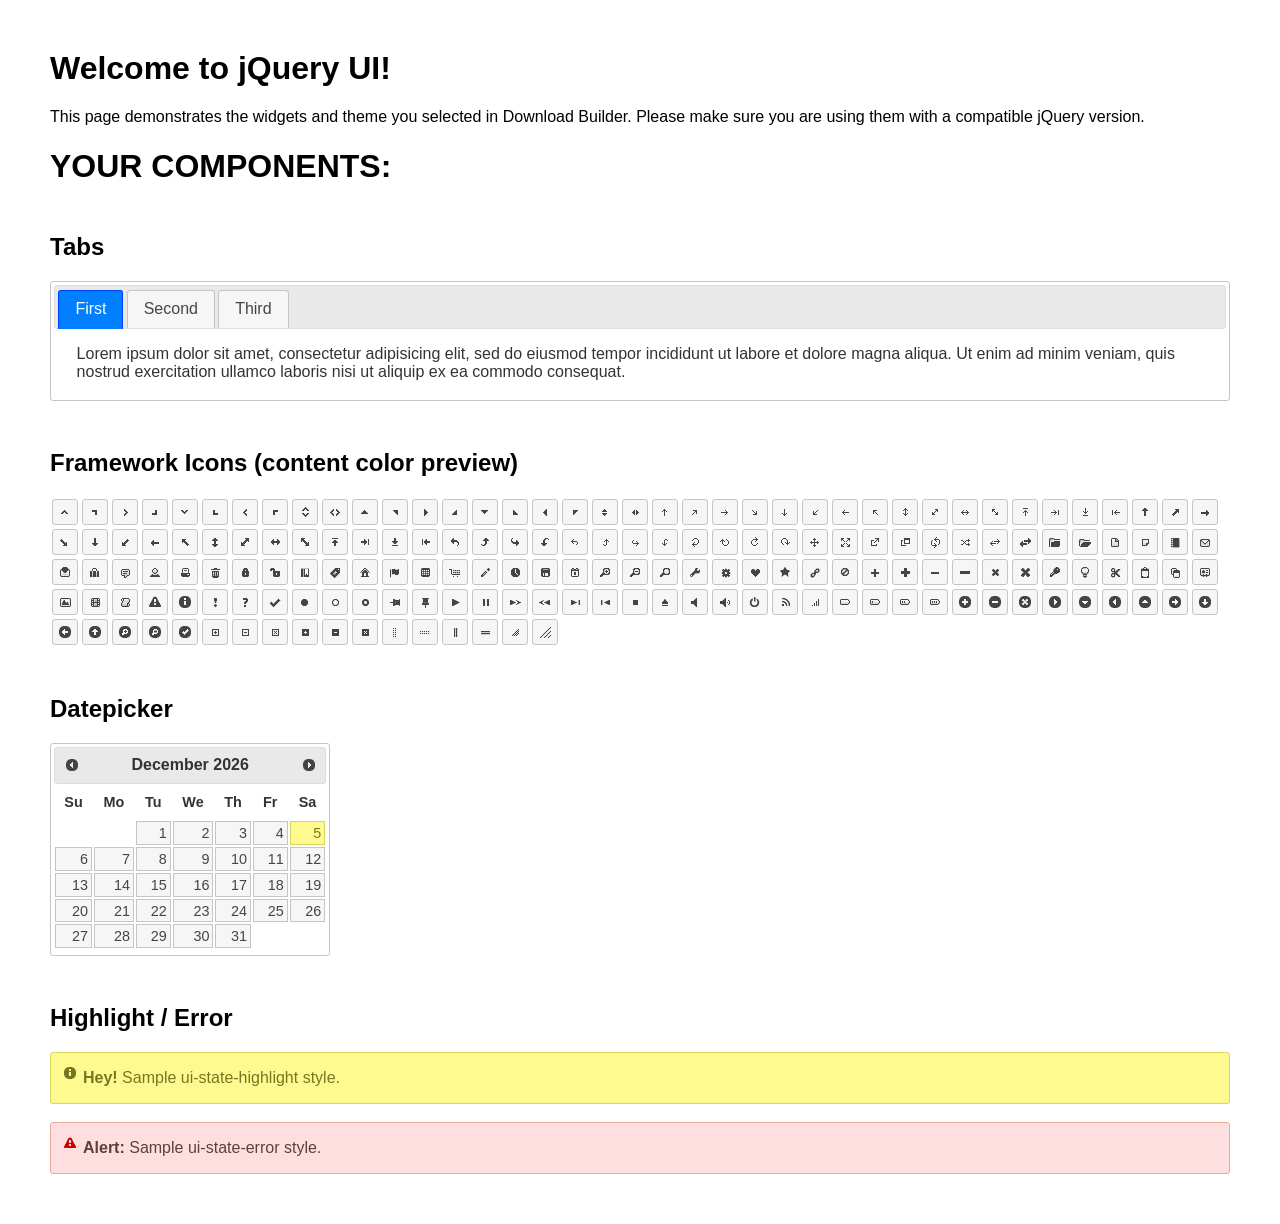
<file: js/jquery-ui/index.html>
<!doctype html>
<html lang="us">
<head>
	<meta charset="utf-8">
	<title>jQuery UI Example Page</title>
	<link href="jquery-ui.css" rel="stylesheet">
	<style>
	body{
		font-family: "Trebuchet MS", sans-serif;
		margin: 50px;
	}
	.demoHeaders {
		margin-top: 2em;
	}
	#dialog-link {
		padding: .4em 1em .4em 20px;
		text-decoration: none;
		position: relative;
	}
	#dialog-link span.ui-icon {
		margin: 0 5px 0 0;
		position: absolute;
		left: .2em;
		top: 50%;
		margin-top: -8px;
	}
	#icons {
		margin: 0;
		padding: 0;
	}
	#icons li {
		margin: 2px;
		position: relative;
		padding: 4px 0;
		cursor: pointer;
		float: left;
		list-style: none;
	}
	#icons span.ui-icon {
		float: left;
		margin: 0 4px;
	}
	.fakewindowcontain .ui-widget-overlay {
		position: absolute;
	}
	select {
		width: 200px;
	}
	</style>
</head>
<body>

<h1>Welcome to jQuery UI!</h1>

<div class="ui-widget">
	<p>This page demonstrates the widgets and theme you selected in Download Builder. Please make sure you are using them with a compatible jQuery version.</p>
</div>

<h1>YOUR COMPONENTS:</h1>






<!-- Tabs -->
<h2 class="demoHeaders">Tabs</h2>
<div id="tabs">
	<ul>
		<li><a href="#tabs-1">First</a></li>
		<li><a href="#tabs-2">Second</a></li>
		<li><a href="#tabs-3">Third</a></li>
	</ul>
	<div id="tabs-1">Lorem ipsum dolor sit amet, consectetur adipisicing elit, sed do eiusmod tempor incididunt ut labore et dolore magna aliqua. Ut enim ad minim veniam, quis nostrud exercitation ullamco laboris nisi ut aliquip ex ea commodo consequat.</div>
	<div id="tabs-2">Phasellus mattis tincidunt nibh. Cras orci urna, blandit id, pretium vel, aliquet ornare, felis. Maecenas scelerisque sem non nisl. Fusce sed lorem in enim dictum bibendum.</div>
	<div id="tabs-3">Nam dui erat, auctor a, dignissim quis, sollicitudin eu, felis. Pellentesque nisi urna, interdum eget, sagittis et, consequat vestibulum, lacus. Mauris porttitor ullamcorper augue.</div>
</div>



<h2 class="demoHeaders">Framework Icons (content color preview)</h2>
<ul id="icons" class="ui-widget ui-helper-clearfix">
	<li class="ui-state-default ui-corner-all" title=".ui-icon-caret-1-n"><span class="ui-icon ui-icon-caret-1-n"></span></li>
	<li class="ui-state-default ui-corner-all" title=".ui-icon-caret-1-ne"><span class="ui-icon ui-icon-caret-1-ne"></span></li>
	<li class="ui-state-default ui-corner-all" title=".ui-icon-caret-1-e"><span class="ui-icon ui-icon-caret-1-e"></span></li>
	<li class="ui-state-default ui-corner-all" title=".ui-icon-caret-1-se"><span class="ui-icon ui-icon-caret-1-se"></span></li>
	<li class="ui-state-default ui-corner-all" title=".ui-icon-caret-1-s"><span class="ui-icon ui-icon-caret-1-s"></span></li>
	<li class="ui-state-default ui-corner-all" title=".ui-icon-caret-1-sw"><span class="ui-icon ui-icon-caret-1-sw"></span></li>
	<li class="ui-state-default ui-corner-all" title=".ui-icon-caret-1-w"><span class="ui-icon ui-icon-caret-1-w"></span></li>
	<li class="ui-state-default ui-corner-all" title=".ui-icon-caret-1-nw"><span class="ui-icon ui-icon-caret-1-nw"></span></li>
	<li class="ui-state-default ui-corner-all" title=".ui-icon-caret-2-n-s"><span class="ui-icon ui-icon-caret-2-n-s"></span></li>
	<li class="ui-state-default ui-corner-all" title=".ui-icon-caret-2-e-w"><span class="ui-icon ui-icon-caret-2-e-w"></span></li>
	<li class="ui-state-default ui-corner-all" title=".ui-icon-triangle-1-n"><span class="ui-icon ui-icon-triangle-1-n"></span></li>
	<li class="ui-state-default ui-corner-all" title=".ui-icon-triangle-1-ne"><span class="ui-icon ui-icon-triangle-1-ne"></span></li>
	<li class="ui-state-default ui-corner-all" title=".ui-icon-triangle-1-e"><span class="ui-icon ui-icon-triangle-1-e"></span></li>
	<li class="ui-state-default ui-corner-all" title=".ui-icon-triangle-1-se"><span class="ui-icon ui-icon-triangle-1-se"></span></li>
	<li class="ui-state-default ui-corner-all" title=".ui-icon-triangle-1-s"><span class="ui-icon ui-icon-triangle-1-s"></span></li>
	<li class="ui-state-default ui-corner-all" title=".ui-icon-triangle-1-sw"><span class="ui-icon ui-icon-triangle-1-sw"></span></li>
	<li class="ui-state-default ui-corner-all" title=".ui-icon-triangle-1-w"><span class="ui-icon ui-icon-triangle-1-w"></span></li>
	<li class="ui-state-default ui-corner-all" title=".ui-icon-triangle-1-nw"><span class="ui-icon ui-icon-triangle-1-nw"></span></li>
	<li class="ui-state-default ui-corner-all" title=".ui-icon-triangle-2-n-s"><span class="ui-icon ui-icon-triangle-2-n-s"></span></li>
	<li class="ui-state-default ui-corner-all" title=".ui-icon-triangle-2-e-w"><span class="ui-icon ui-icon-triangle-2-e-w"></span></li>
	<li class="ui-state-default ui-corner-all" title=".ui-icon-arrow-1-n"><span class="ui-icon ui-icon-arrow-1-n"></span></li>
	<li class="ui-state-default ui-corner-all" title=".ui-icon-arrow-1-ne"><span class="ui-icon ui-icon-arrow-1-ne"></span></li>
	<li class="ui-state-default ui-corner-all" title=".ui-icon-arrow-1-e"><span class="ui-icon ui-icon-arrow-1-e"></span></li>
	<li class="ui-state-default ui-corner-all" title=".ui-icon-arrow-1-se"><span class="ui-icon ui-icon-arrow-1-se"></span></li>
	<li class="ui-state-default ui-corner-all" title=".ui-icon-arrow-1-s"><span class="ui-icon ui-icon-arrow-1-s"></span></li>
	<li class="ui-state-default ui-corner-all" title=".ui-icon-arrow-1-sw"><span class="ui-icon ui-icon-arrow-1-sw"></span></li>
	<li class="ui-state-default ui-corner-all" title=".ui-icon-arrow-1-w"><span class="ui-icon ui-icon-arrow-1-w"></span></li>
	<li class="ui-state-default ui-corner-all" title=".ui-icon-arrow-1-nw"><span class="ui-icon ui-icon-arrow-1-nw"></span></li>
	<li class="ui-state-default ui-corner-all" title=".ui-icon-arrow-2-n-s"><span class="ui-icon ui-icon-arrow-2-n-s"></span></li>
	<li class="ui-state-default ui-corner-all" title=".ui-icon-arrow-2-ne-sw"><span class="ui-icon ui-icon-arrow-2-ne-sw"></span></li>
	<li class="ui-state-default ui-corner-all" title=".ui-icon-arrow-2-e-w"><span class="ui-icon ui-icon-arrow-2-e-w"></span></li>
	<li class="ui-state-default ui-corner-all" title=".ui-icon-arrow-2-se-nw"><span class="ui-icon ui-icon-arrow-2-se-nw"></span></li>
	<li class="ui-state-default ui-corner-all" title=".ui-icon-arrowstop-1-n"><span class="ui-icon ui-icon-arrowstop-1-n"></span></li>
	<li class="ui-state-default ui-corner-all" title=".ui-icon-arrowstop-1-e"><span class="ui-icon ui-icon-arrowstop-1-e"></span></li>
	<li class="ui-state-default ui-corner-all" title=".ui-icon-arrowstop-1-s"><span class="ui-icon ui-icon-arrowstop-1-s"></span></li>
	<li class="ui-state-default ui-corner-all" title=".ui-icon-arrowstop-1-w"><span class="ui-icon ui-icon-arrowstop-1-w"></span></li>
	<li class="ui-state-default ui-corner-all" title=".ui-icon-arrowthick-1-n"><span class="ui-icon ui-icon-arrowthick-1-n"></span></li>
	<li class="ui-state-default ui-corner-all" title=".ui-icon-arrowthick-1-ne"><span class="ui-icon ui-icon-arrowthick-1-ne"></span></li>
	<li class="ui-state-default ui-corner-all" title=".ui-icon-arrowthick-1-e"><span class="ui-icon ui-icon-arrowthick-1-e"></span></li>
	<li class="ui-state-default ui-corner-all" title=".ui-icon-arrowthick-1-se"><span class="ui-icon ui-icon-arrowthick-1-se"></span></li>
	<li class="ui-state-default ui-corner-all" title=".ui-icon-arrowthick-1-s"><span class="ui-icon ui-icon-arrowthick-1-s"></span></li>
	<li class="ui-state-default ui-corner-all" title=".ui-icon-arrowthick-1-sw"><span class="ui-icon ui-icon-arrowthick-1-sw"></span></li>
	<li class="ui-state-default ui-corner-all" title=".ui-icon-arrowthick-1-w"><span class="ui-icon ui-icon-arrowthick-1-w"></span></li>
	<li class="ui-state-default ui-corner-all" title=".ui-icon-arrowthick-1-nw"><span class="ui-icon ui-icon-arrowthick-1-nw"></span></li>
	<li class="ui-state-default ui-corner-all" title=".ui-icon-arrowthick-2-n-s"><span class="ui-icon ui-icon-arrowthick-2-n-s"></span></li>
	<li class="ui-state-default ui-corner-all" title=".ui-icon-arrowthick-2-ne-sw"><span class="ui-icon ui-icon-arrowthick-2-ne-sw"></span></li>
	<li class="ui-state-default ui-corner-all" title=".ui-icon-arrowthick-2-e-w"><span class="ui-icon ui-icon-arrowthick-2-e-w"></span></li>
	<li class="ui-state-default ui-corner-all" title=".ui-icon-arrowthick-2-se-nw"><span class="ui-icon ui-icon-arrowthick-2-se-nw"></span></li>
	<li class="ui-state-default ui-corner-all" title=".ui-icon-arrowthickstop-1-n"><span class="ui-icon ui-icon-arrowthickstop-1-n"></span></li>
	<li class="ui-state-default ui-corner-all" title=".ui-icon-arrowthickstop-1-e"><span class="ui-icon ui-icon-arrowthickstop-1-e"></span></li>
	<li class="ui-state-default ui-corner-all" title=".ui-icon-arrowthickstop-1-s"><span class="ui-icon ui-icon-arrowthickstop-1-s"></span></li>
	<li class="ui-state-default ui-corner-all" title=".ui-icon-arrowthickstop-1-w"><span class="ui-icon ui-icon-arrowthickstop-1-w"></span></li>
	<li class="ui-state-default ui-corner-all" title=".ui-icon-arrowreturnthick-1-w"><span class="ui-icon ui-icon-arrowreturnthick-1-w"></span></li>
	<li class="ui-state-default ui-corner-all" title=".ui-icon-arrowreturnthick-1-n"><span class="ui-icon ui-icon-arrowreturnthick-1-n"></span></li>
	<li class="ui-state-default ui-corner-all" title=".ui-icon-arrowreturnthick-1-e"><span class="ui-icon ui-icon-arrowreturnthick-1-e"></span></li>
	<li class="ui-state-default ui-corner-all" title=".ui-icon-arrowreturnthick-1-s"><span class="ui-icon ui-icon-arrowreturnthick-1-s"></span></li>
	<li class="ui-state-default ui-corner-all" title=".ui-icon-arrowreturn-1-w"><span class="ui-icon ui-icon-arrowreturn-1-w"></span></li>
	<li class="ui-state-default ui-corner-all" title=".ui-icon-arrowreturn-1-n"><span class="ui-icon ui-icon-arrowreturn-1-n"></span></li>
	<li class="ui-state-default ui-corner-all" title=".ui-icon-arrowreturn-1-e"><span class="ui-icon ui-icon-arrowreturn-1-e"></span></li>
	<li class="ui-state-default ui-corner-all" title=".ui-icon-arrowreturn-1-s"><span class="ui-icon ui-icon-arrowreturn-1-s"></span></li>
	<li class="ui-state-default ui-corner-all" title=".ui-icon-arrowrefresh-1-w"><span class="ui-icon ui-icon-arrowrefresh-1-w"></span></li>
	<li class="ui-state-default ui-corner-all" title=".ui-icon-arrowrefresh-1-n"><span class="ui-icon ui-icon-arrowrefresh-1-n"></span></li>
	<li class="ui-state-default ui-corner-all" title=".ui-icon-arrowrefresh-1-e"><span class="ui-icon ui-icon-arrowrefresh-1-e"></span></li>
	<li class="ui-state-default ui-corner-all" title=".ui-icon-arrowrefresh-1-s"><span class="ui-icon ui-icon-arrowrefresh-1-s"></span></li>
	<li class="ui-state-default ui-corner-all" title=".ui-icon-arrow-4"><span class="ui-icon ui-icon-arrow-4"></span></li>
	<li class="ui-state-default ui-corner-all" title=".ui-icon-arrow-4-diag"><span class="ui-icon ui-icon-arrow-4-diag"></span></li>
	<li class="ui-state-default ui-corner-all" title=".ui-icon-extlink"><span class="ui-icon ui-icon-extlink"></span></li>
	<li class="ui-state-default ui-corner-all" title=".ui-icon-newwin"><span class="ui-icon ui-icon-newwin"></span></li>
	<li class="ui-state-default ui-corner-all" title=".ui-icon-refresh"><span class="ui-icon ui-icon-refresh"></span></li>
	<li class="ui-state-default ui-corner-all" title=".ui-icon-shuffle"><span class="ui-icon ui-icon-shuffle"></span></li>
	<li class="ui-state-default ui-corner-all" title=".ui-icon-transfer-e-w"><span class="ui-icon ui-icon-transfer-e-w"></span></li>
	<li class="ui-state-default ui-corner-all" title=".ui-icon-transferthick-e-w"><span class="ui-icon ui-icon-transferthick-e-w"></span></li>
	<li class="ui-state-default ui-corner-all" title=".ui-icon-folder-collapsed"><span class="ui-icon ui-icon-folder-collapsed"></span></li>
	<li class="ui-state-default ui-corner-all" title=".ui-icon-folder-open"><span class="ui-icon ui-icon-folder-open"></span></li>
	<li class="ui-state-default ui-corner-all" title=".ui-icon-document"><span class="ui-icon ui-icon-document"></span></li>
	<li class="ui-state-default ui-corner-all" title=".ui-icon-document-b"><span class="ui-icon ui-icon-document-b"></span></li>
	<li class="ui-state-default ui-corner-all" title=".ui-icon-note"><span class="ui-icon ui-icon-note"></span></li>
	<li class="ui-state-default ui-corner-all" title=".ui-icon-mail-closed"><span class="ui-icon ui-icon-mail-closed"></span></li>
	<li class="ui-state-default ui-corner-all" title=".ui-icon-mail-open"><span class="ui-icon ui-icon-mail-open"></span></li>
	<li class="ui-state-default ui-corner-all" title=".ui-icon-suitcase"><span class="ui-icon ui-icon-suitcase"></span></li>
	<li class="ui-state-default ui-corner-all" title=".ui-icon-comment"><span class="ui-icon ui-icon-comment"></span></li>
	<li class="ui-state-default ui-corner-all" title=".ui-icon-person"><span class="ui-icon ui-icon-person"></span></li>
	<li class="ui-state-default ui-corner-all" title=".ui-icon-print"><span class="ui-icon ui-icon-print"></span></li>
	<li class="ui-state-default ui-corner-all" title=".ui-icon-trash"><span class="ui-icon ui-icon-trash"></span></li>
	<li class="ui-state-default ui-corner-all" title=".ui-icon-locked"><span class="ui-icon ui-icon-locked"></span></li>
	<li class="ui-state-default ui-corner-all" title=".ui-icon-unlocked"><span class="ui-icon ui-icon-unlocked"></span></li>
	<li class="ui-state-default ui-corner-all" title=".ui-icon-bookmark"><span class="ui-icon ui-icon-bookmark"></span></li>
	<li class="ui-state-default ui-corner-all" title=".ui-icon-tag"><span class="ui-icon ui-icon-tag"></span></li>
	<li class="ui-state-default ui-corner-all" title=".ui-icon-home"><span class="ui-icon ui-icon-home"></span></li>
	<li class="ui-state-default ui-corner-all" title=".ui-icon-flag"><span class="ui-icon ui-icon-flag"></span></li>
	<li class="ui-state-default ui-corner-all" title=".ui-icon-calculator"><span class="ui-icon ui-icon-calculator"></span></li>
	<li class="ui-state-default ui-corner-all" title=".ui-icon-cart"><span class="ui-icon ui-icon-cart"></span></li>
	<li class="ui-state-default ui-corner-all" title=".ui-icon-pencil"><span class="ui-icon ui-icon-pencil"></span></li>
	<li class="ui-state-default ui-corner-all" title=".ui-icon-clock"><span class="ui-icon ui-icon-clock"></span></li>
	<li class="ui-state-default ui-corner-all" title=".ui-icon-disk"><span class="ui-icon ui-icon-disk"></span></li>
	<li class="ui-state-default ui-corner-all" title=".ui-icon-calendar"><span class="ui-icon ui-icon-calendar"></span></li>
	<li class="ui-state-default ui-corner-all" title=".ui-icon-zoomin"><span class="ui-icon ui-icon-zoomin"></span></li>
	<li class="ui-state-default ui-corner-all" title=".ui-icon-zoomout"><span class="ui-icon ui-icon-zoomout"></span></li>
	<li class="ui-state-default ui-corner-all" title=".ui-icon-search"><span class="ui-icon ui-icon-search"></span></li>
	<li class="ui-state-default ui-corner-all" title=".ui-icon-wrench"><span class="ui-icon ui-icon-wrench"></span></li>
	<li class="ui-state-default ui-corner-all" title=".ui-icon-gear"><span class="ui-icon ui-icon-gear"></span></li>
	<li class="ui-state-default ui-corner-all" title=".ui-icon-heart"><span class="ui-icon ui-icon-heart"></span></li>
	<li class="ui-state-default ui-corner-all" title=".ui-icon-star"><span class="ui-icon ui-icon-star"></span></li>
	<li class="ui-state-default ui-corner-all" title=".ui-icon-link"><span class="ui-icon ui-icon-link"></span></li>
	<li class="ui-state-default ui-corner-all" title=".ui-icon-cancel"><span class="ui-icon ui-icon-cancel"></span></li>
	<li class="ui-state-default ui-corner-all" title=".ui-icon-plus"><span class="ui-icon ui-icon-plus"></span></li>
	<li class="ui-state-default ui-corner-all" title=".ui-icon-plusthick"><span class="ui-icon ui-icon-plusthick"></span></li>
	<li class="ui-state-default ui-corner-all" title=".ui-icon-minus"><span class="ui-icon ui-icon-minus"></span></li>
	<li class="ui-state-default ui-corner-all" title=".ui-icon-minusthick"><span class="ui-icon ui-icon-minusthick"></span></li>
	<li class="ui-state-default ui-corner-all" title=".ui-icon-close"><span class="ui-icon ui-icon-close"></span></li>
	<li class="ui-state-default ui-corner-all" title=".ui-icon-closethick"><span class="ui-icon ui-icon-closethick"></span></li>
	<li class="ui-state-default ui-corner-all" title=".ui-icon-key"><span class="ui-icon ui-icon-key"></span></li>
	<li class="ui-state-default ui-corner-all" title=".ui-icon-lightbulb"><span class="ui-icon ui-icon-lightbulb"></span></li>
	<li class="ui-state-default ui-corner-all" title=".ui-icon-scissors"><span class="ui-icon ui-icon-scissors"></span></li>
	<li class="ui-state-default ui-corner-all" title=".ui-icon-clipboard"><span class="ui-icon ui-icon-clipboard"></span></li>
	<li class="ui-state-default ui-corner-all" title=".ui-icon-copy"><span class="ui-icon ui-icon-copy"></span></li>
	<li class="ui-state-default ui-corner-all" title=".ui-icon-contact"><span class="ui-icon ui-icon-contact"></span></li>
	<li class="ui-state-default ui-corner-all" title=".ui-icon-image"><span class="ui-icon ui-icon-image"></span></li>
	<li class="ui-state-default ui-corner-all" title=".ui-icon-video"><span class="ui-icon ui-icon-video"></span></li>
	<li class="ui-state-default ui-corner-all" title=".ui-icon-script"><span class="ui-icon ui-icon-script"></span></li>
	<li class="ui-state-default ui-corner-all" title=".ui-icon-alert"><span class="ui-icon ui-icon-alert"></span></li>
	<li class="ui-state-default ui-corner-all" title=".ui-icon-info"><span class="ui-icon ui-icon-info"></span></li>
	<li class="ui-state-default ui-corner-all" title=".ui-icon-notice"><span class="ui-icon ui-icon-notice"></span></li>
	<li class="ui-state-default ui-corner-all" title=".ui-icon-help"><span class="ui-icon ui-icon-help"></span></li>
	<li class="ui-state-default ui-corner-all" title=".ui-icon-check"><span class="ui-icon ui-icon-check"></span></li>
	<li class="ui-state-default ui-corner-all" title=".ui-icon-bullet"><span class="ui-icon ui-icon-bullet"></span></li>
	<li class="ui-state-default ui-corner-all" title=".ui-icon-radio-off"><span class="ui-icon ui-icon-radio-off"></span></li>
	<li class="ui-state-default ui-corner-all" title=".ui-icon-radio-on"><span class="ui-icon ui-icon-radio-on"></span></li>
	<li class="ui-state-default ui-corner-all" title=".ui-icon-pin-w"><span class="ui-icon ui-icon-pin-w"></span></li>
	<li class="ui-state-default ui-corner-all" title=".ui-icon-pin-s"><span class="ui-icon ui-icon-pin-s"></span></li>
	<li class="ui-state-default ui-corner-all" title=".ui-icon-play"><span class="ui-icon ui-icon-play"></span></li>
	<li class="ui-state-default ui-corner-all" title=".ui-icon-pause"><span class="ui-icon ui-icon-pause"></span></li>
	<li class="ui-state-default ui-corner-all" title=".ui-icon-seek-next"><span class="ui-icon ui-icon-seek-next"></span></li>
	<li class="ui-state-default ui-corner-all" title=".ui-icon-seek-prev"><span class="ui-icon ui-icon-seek-prev"></span></li>
	<li class="ui-state-default ui-corner-all" title=".ui-icon-seek-end"><span class="ui-icon ui-icon-seek-end"></span></li>
	<li class="ui-state-default ui-corner-all" title=".ui-icon-seek-first"><span class="ui-icon ui-icon-seek-first"></span></li>
	<li class="ui-state-default ui-corner-all" title=".ui-icon-stop"><span class="ui-icon ui-icon-stop"></span></li>
	<li class="ui-state-default ui-corner-all" title=".ui-icon-eject"><span class="ui-icon ui-icon-eject"></span></li>
	<li class="ui-state-default ui-corner-all" title=".ui-icon-volume-off"><span class="ui-icon ui-icon-volume-off"></span></li>
	<li class="ui-state-default ui-corner-all" title=".ui-icon-volume-on"><span class="ui-icon ui-icon-volume-on"></span></li>
	<li class="ui-state-default ui-corner-all" title=".ui-icon-power"><span class="ui-icon ui-icon-power"></span></li>
	<li class="ui-state-default ui-corner-all" title=".ui-icon-signal-diag"><span class="ui-icon ui-icon-signal-diag"></span></li>
	<li class="ui-state-default ui-corner-all" title=".ui-icon-signal"><span class="ui-icon ui-icon-signal"></span></li>
	<li class="ui-state-default ui-corner-all" title=".ui-icon-battery-0"><span class="ui-icon ui-icon-battery-0"></span></li>
	<li class="ui-state-default ui-corner-all" title=".ui-icon-battery-1"><span class="ui-icon ui-icon-battery-1"></span></li>
	<li class="ui-state-default ui-corner-all" title=".ui-icon-battery-2"><span class="ui-icon ui-icon-battery-2"></span></li>
	<li class="ui-state-default ui-corner-all" title=".ui-icon-battery-3"><span class="ui-icon ui-icon-battery-3"></span></li>
	<li class="ui-state-default ui-corner-all" title=".ui-icon-circle-plus"><span class="ui-icon ui-icon-circle-plus"></span></li>
	<li class="ui-state-default ui-corner-all" title=".ui-icon-circle-minus"><span class="ui-icon ui-icon-circle-minus"></span></li>
	<li class="ui-state-default ui-corner-all" title=".ui-icon-circle-close"><span class="ui-icon ui-icon-circle-close"></span></li>
	<li class="ui-state-default ui-corner-all" title=".ui-icon-circle-triangle-e"><span class="ui-icon ui-icon-circle-triangle-e"></span></li>
	<li class="ui-state-default ui-corner-all" title=".ui-icon-circle-triangle-s"><span class="ui-icon ui-icon-circle-triangle-s"></span></li>
	<li class="ui-state-default ui-corner-all" title=".ui-icon-circle-triangle-w"><span class="ui-icon ui-icon-circle-triangle-w"></span></li>
	<li class="ui-state-default ui-corner-all" title=".ui-icon-circle-triangle-n"><span class="ui-icon ui-icon-circle-triangle-n"></span></li>
	<li class="ui-state-default ui-corner-all" title=".ui-icon-circle-arrow-e"><span class="ui-icon ui-icon-circle-arrow-e"></span></li>
	<li class="ui-state-default ui-corner-all" title=".ui-icon-circle-arrow-s"><span class="ui-icon ui-icon-circle-arrow-s"></span></li>
	<li class="ui-state-default ui-corner-all" title=".ui-icon-circle-arrow-w"><span class="ui-icon ui-icon-circle-arrow-w"></span></li>
	<li class="ui-state-default ui-corner-all" title=".ui-icon-circle-arrow-n"><span class="ui-icon ui-icon-circle-arrow-n"></span></li>
	<li class="ui-state-default ui-corner-all" title=".ui-icon-circle-zoomin"><span class="ui-icon ui-icon-circle-zoomin"></span></li>
	<li class="ui-state-default ui-corner-all" title=".ui-icon-circle-zoomout"><span class="ui-icon ui-icon-circle-zoomout"></span></li>
	<li class="ui-state-default ui-corner-all" title=".ui-icon-circle-check"><span class="ui-icon ui-icon-circle-check"></span></li>
	<li class="ui-state-default ui-corner-all" title=".ui-icon-circlesmall-plus"><span class="ui-icon ui-icon-circlesmall-plus"></span></li>
	<li class="ui-state-default ui-corner-all" title=".ui-icon-circlesmall-minus"><span class="ui-icon ui-icon-circlesmall-minus"></span></li>
	<li class="ui-state-default ui-corner-all" title=".ui-icon-circlesmall-close"><span class="ui-icon ui-icon-circlesmall-close"></span></li>
	<li class="ui-state-default ui-corner-all" title=".ui-icon-squaresmall-plus"><span class="ui-icon ui-icon-squaresmall-plus"></span></li>
	<li class="ui-state-default ui-corner-all" title=".ui-icon-squaresmall-minus"><span class="ui-icon ui-icon-squaresmall-minus"></span></li>
	<li class="ui-state-default ui-corner-all" title=".ui-icon-squaresmall-close"><span class="ui-icon ui-icon-squaresmall-close"></span></li>
	<li class="ui-state-default ui-corner-all" title=".ui-icon-grip-dotted-vertical"><span class="ui-icon ui-icon-grip-dotted-vertical"></span></li>
	<li class="ui-state-default ui-corner-all" title=".ui-icon-grip-dotted-horizontal"><span class="ui-icon ui-icon-grip-dotted-horizontal"></span></li>
	<li class="ui-state-default ui-corner-all" title=".ui-icon-grip-solid-vertical"><span class="ui-icon ui-icon-grip-solid-vertical"></span></li>
	<li class="ui-state-default ui-corner-all" title=".ui-icon-grip-solid-horizontal"><span class="ui-icon ui-icon-grip-solid-horizontal"></span></li>
	<li class="ui-state-default ui-corner-all" title=".ui-icon-gripsmall-diagonal-se"><span class="ui-icon ui-icon-gripsmall-diagonal-se"></span></li>
	<li class="ui-state-default ui-corner-all" title=".ui-icon-grip-diagonal-se"><span class="ui-icon ui-icon-grip-diagonal-se"></span></li>
</ul>


<!-- Datepicker -->
<h2 class="demoHeaders">Datepicker</h2>
<div id="datepicker"></div>






<!-- Highlight / Error -->
<h2 class="demoHeaders">Highlight / Error</h2>
<div class="ui-widget">
	<div class="ui-state-highlight ui-corner-all" style="margin-top: 20px; padding: 0 .7em;">
		<p><span class="ui-icon ui-icon-info" style="float: left; margin-right: .3em;"></span>
		<strong>Hey!</strong> Sample ui-state-highlight style.</p>
	</div>
</div>
<br>
<div class="ui-widget">
	<div class="ui-state-error ui-corner-all" style="padding: 0 .7em;">
		<p><span class="ui-icon ui-icon-alert" style="float: left; margin-right: .3em;"></span>
		<strong>Alert:</strong> Sample ui-state-error style.</p>
	</div>
</div>

<script src="external/jquery/jquery.js"></script>
<script src="jquery-ui.js"></script>
<script>





$( "#tabs" ).tabs();


$( "#datepicker" ).datepicker({
	inline: true
});







// Hover states on the static widgets
$( "#dialog-link, #icons li" ).hover(
	function() {
		$( this ).addClass( "ui-state-hover" );
	},
	function() {
		$( this ).removeClass( "ui-state-hover" );
	}
);
</script>
</body>
</html>
</file>
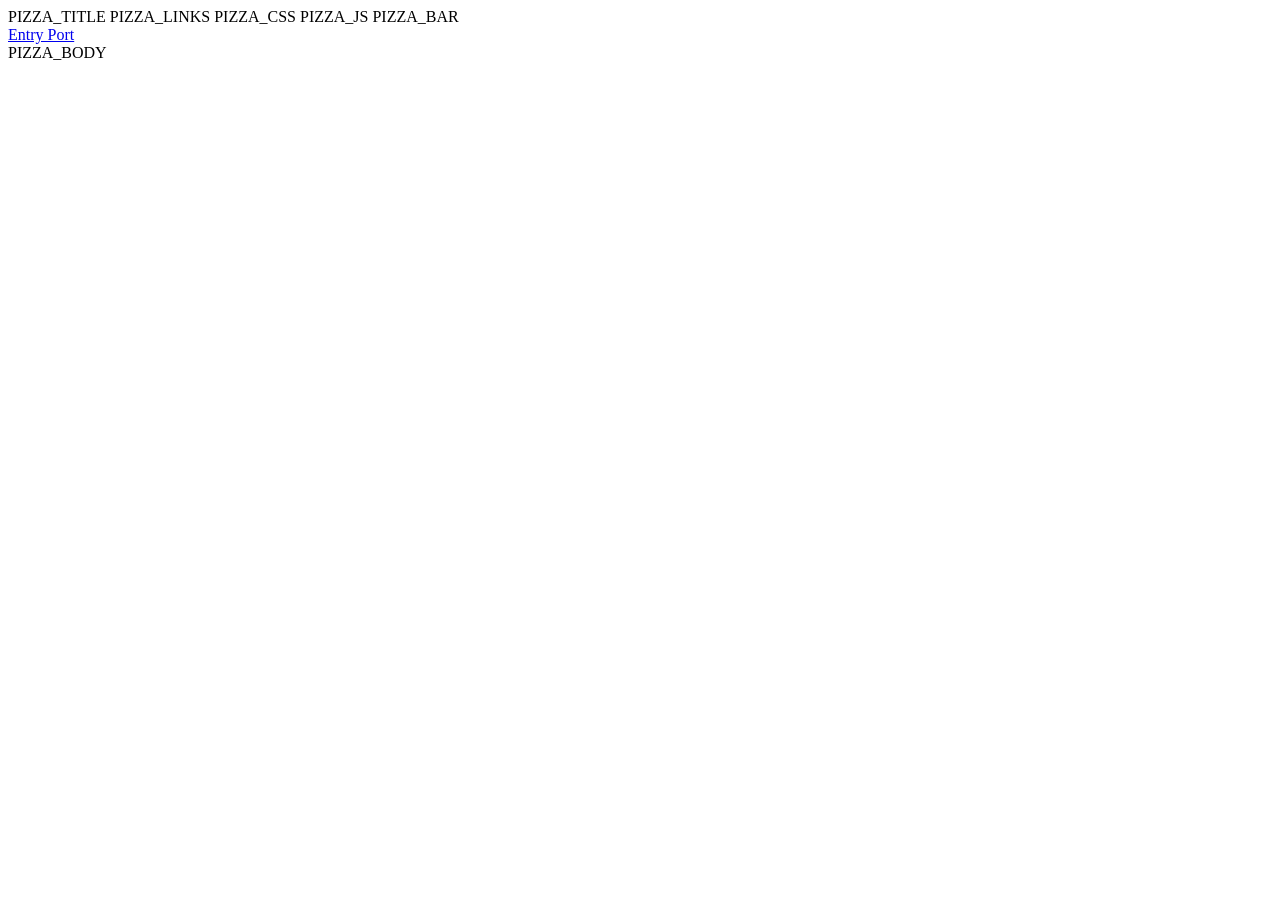
<file: themes/iotower/theme.html>
<!DOCTYPE html>
<html lang="en">

<head>
    <meta charset="utf-8">
    <meta name="viewport" content="width=device-width, initial-scale=1.0">
    <link rel="apple-touch-icon" sizes="180x180" href="PIZZA_ROOT/themes/PIZZA_THEME/apple-touch-icon.png">
    <link rel="icon" type="image/png" sizes="32x32" href="PIZZA_ROOT/themes/PIZZA_THEME/favicon-32x32.png">
    <link rel="icon" type="image/png" sizes="16x16" href="PIZZA_ROOT/themes/PIZZA_THEME/favicon-16x16.png">
    <link rel="manifest" href="PIZZA_ROOT/themes/PIZZA_THEME/site.webmanifest">
    <link rel="mask-icon" href="PIZZA_ROOT/themes/PIZZA_THEME/safari-pinned-tab.svg" color="#5bbad5">
    <link rel="shortcut icon" href="PIZZA_ROOT/themes/PIZZA_THEME/favicon.ico">
    <meta name="msapplication-TileColor" content="#2b5797">
    <meta name="msapplication-config" content="PIZZA_ROOT/themes/PIZZA_THEME/browserconfig.xml">
    <meta name="theme-color" content="#ffffff">
    PIZZA_TITLE
    PIZZA_LINKS
    PIZZA_CSS
    PIZZA_JS
</head>

<body>
    PIZZA_BAR
    <div class="iotower-bg-1">
        <div class="tower-red-light"></div>
        <div class="tower-white-light"></div>

        <div class="dot-1 depth1"></div>
        <div class="dot-2 depth1"></div>
        <div class="dot-3 depth1"></div>
        <div class="dot-red4 depth1red"></div>

        <div class="dot-red5 depth2red"></div>
        <div class="dot-6 depth3"></div>
        <div class="dot-7 depth4"></div>
        <div class="dot-8 depth5"></div>
        <div class="dot-9 depth6"></div>
        <div class="dot-10 depth7"></div>

        <div class="dot-11 depth9"></div>
        <div class="dot-12 depth8"></div>
        <div class="dot-red13 depth5red"></div>

        <div class="dot-14 depth8"></div>
        <div class="dot-15 depth7"></div>
        <div class="dot-16 depth6"></div>
        <div class="dot-17 depth5"></div>
        <div class="dot-18 depth4"></div>
        <div class="dot-19 depth3"></div>
        <div class="dot-20 depth2"></div>

        <div class="dot-21 depth9"></div>
        <div class="dot-22 depth9"></div>

        <div class="dot-red23 depth4red"></div>

        <div class="dot-24 depth1"></div>
        <div class="dot-25 depth1"></div>
        <div class="dot-26 depth1"></div>

        <div class="dot-27 depth6"></div>
        <div class="dot-28 depth5"></div>

        <div class="dot-29 depth3"></div>
        <div class="dot-30 depth2"></div>

        <div class="dot-31 depth1"></div>
        <div class="dot-32 depth1"></div>

        <div class="dot-33 depth3"></div>
        <div class="dot-34 depth4"></div>
        <div class="dot-35 depth5"></div>
        <div class="dot-36 depth6"></div>
        <div class="dot-37 depth7"></div>
        <div class="dot-38 depth8"></div>

        <div class="dot-39 depth1"></div>
        <div class="dot-40 depth1"></div>
        <div class="dot-41 depth1"></div>
        <div class="dot-42 depth1"></div>
        <div class="dot-43 depth1"></div>

        <div class="dot-44 depth6"></div>
        <div class="dot-45 depth6"></div>

        <div class="dot-red46 depth1red"></div>

        <div class="dot-47 depth9"></div>
        <div class="dot-48 depth8"></div>
        <div class="dot-49 depth7"></div>
        <div class="dot-50 depth6"></div>
        <div class="dot-51 depth5"></div>
        <div class="dot-52 depth4"></div>

        <div class="dot-53 depth2"></div>
        <div class="dot-54 depth1"></div>
        <div class="dot-red55 depth2red"></div>

        <div class="dot-56 depth1"></div>
        <div class="dot-57 depth2"></div>
        <div class="dot-58 depth3"></div>
        <div class="dot-59 depth4"></div>

        <div class="wall-1-red"></div>
        <div class="wall-1-blue"></div>
        <div class="wing-1-red"></div>
        <div class="wing-1-blue"></div>
        <div class="wall-2-red"></div>
        <div class="wall-2-blue"></div>
        <div class="wing-2-red"></div>
        <div class="wing-2-blue"></div>
        <div class="beam-red"></div>
        <div class="beam-blue"></div>
        <div class="beam-upload"></div>
    </div>

    <div class="wrapper">
        <div class="row header-menu">
            <div class="col-xs-12 col-s-12">
                <a href="PIZZA_ROOT/">Entry Port</a>
            </div>
        </div>

        <div class="row content">
            <div class="col-xs-12 col-s-12">
                PIZZA_BODY
            </div>
        </div>

        <div class="row footer">
            <div class="col-xs-12 col-s-12">
            </div>
        </div>
    </div>
</body>

</html>
</file>
